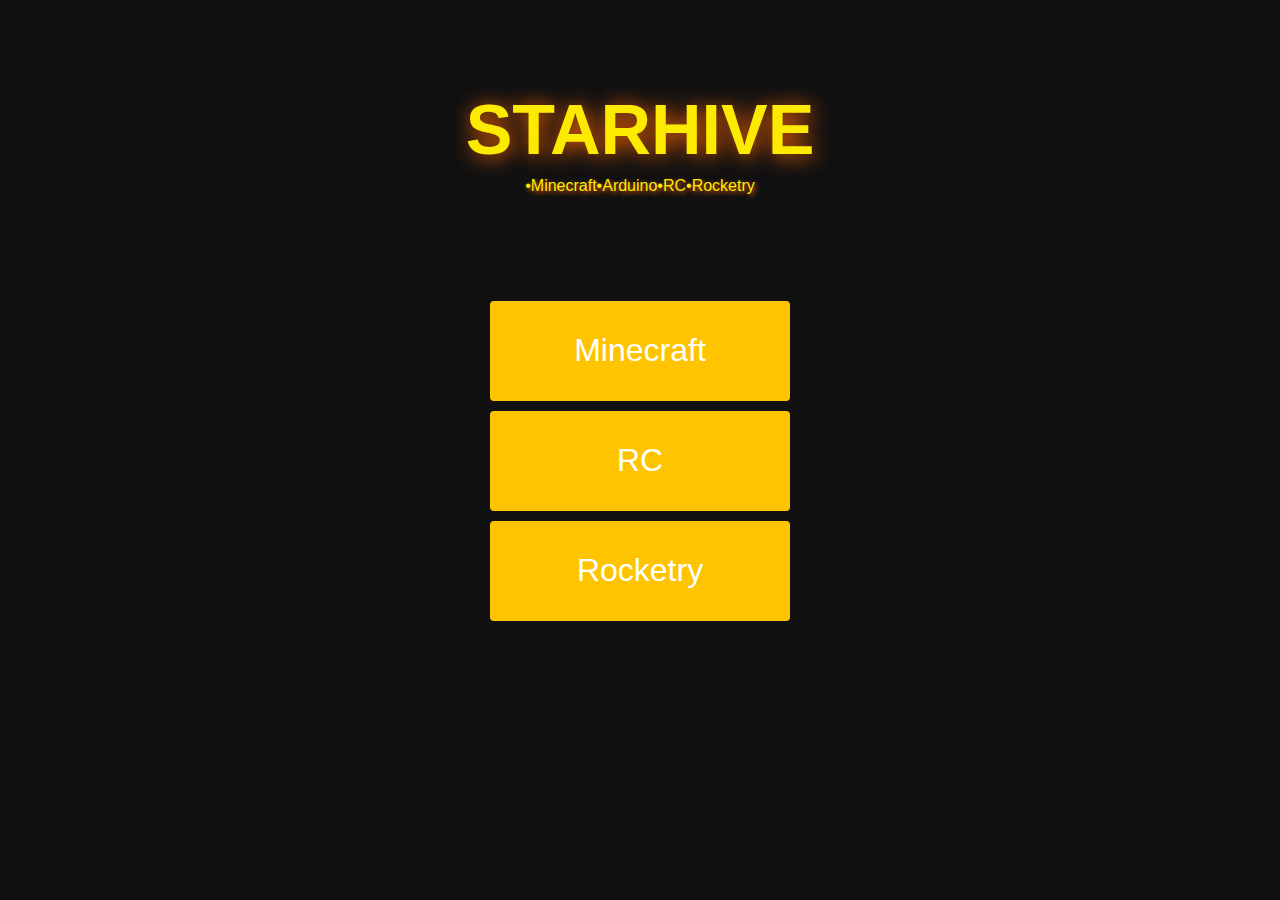
<file: index.html>
<!DOCTYPE html>
<html>
    <head>  
    <meta name="viewport" content="width=device-width, initial-scale=1.0">
    <link rel="stylesheet" href="Styles/style.css">          
    </head>
    <body>
    <div class="STARHIVEh1">
        <h1>STARHIVE</h1>
    </div>
        <div class="wrapper"> 
                <p>&#8226;Minecraft&#8226;Arduino&#8226;RC&#8226;Rocketry</p>
        </div>

        <div class="homebuttons">
            <a href="http://hacksmith55555.github.io/StarHive/Minecraft.html">
                <button class="btn btn1">Minecraft</button>
            </a>
                <button class="btn btn2">RC</button>
                <button class="btn btn3">Rocketry</button>
            
        </div>
        
    </body>    
</html>
</file>
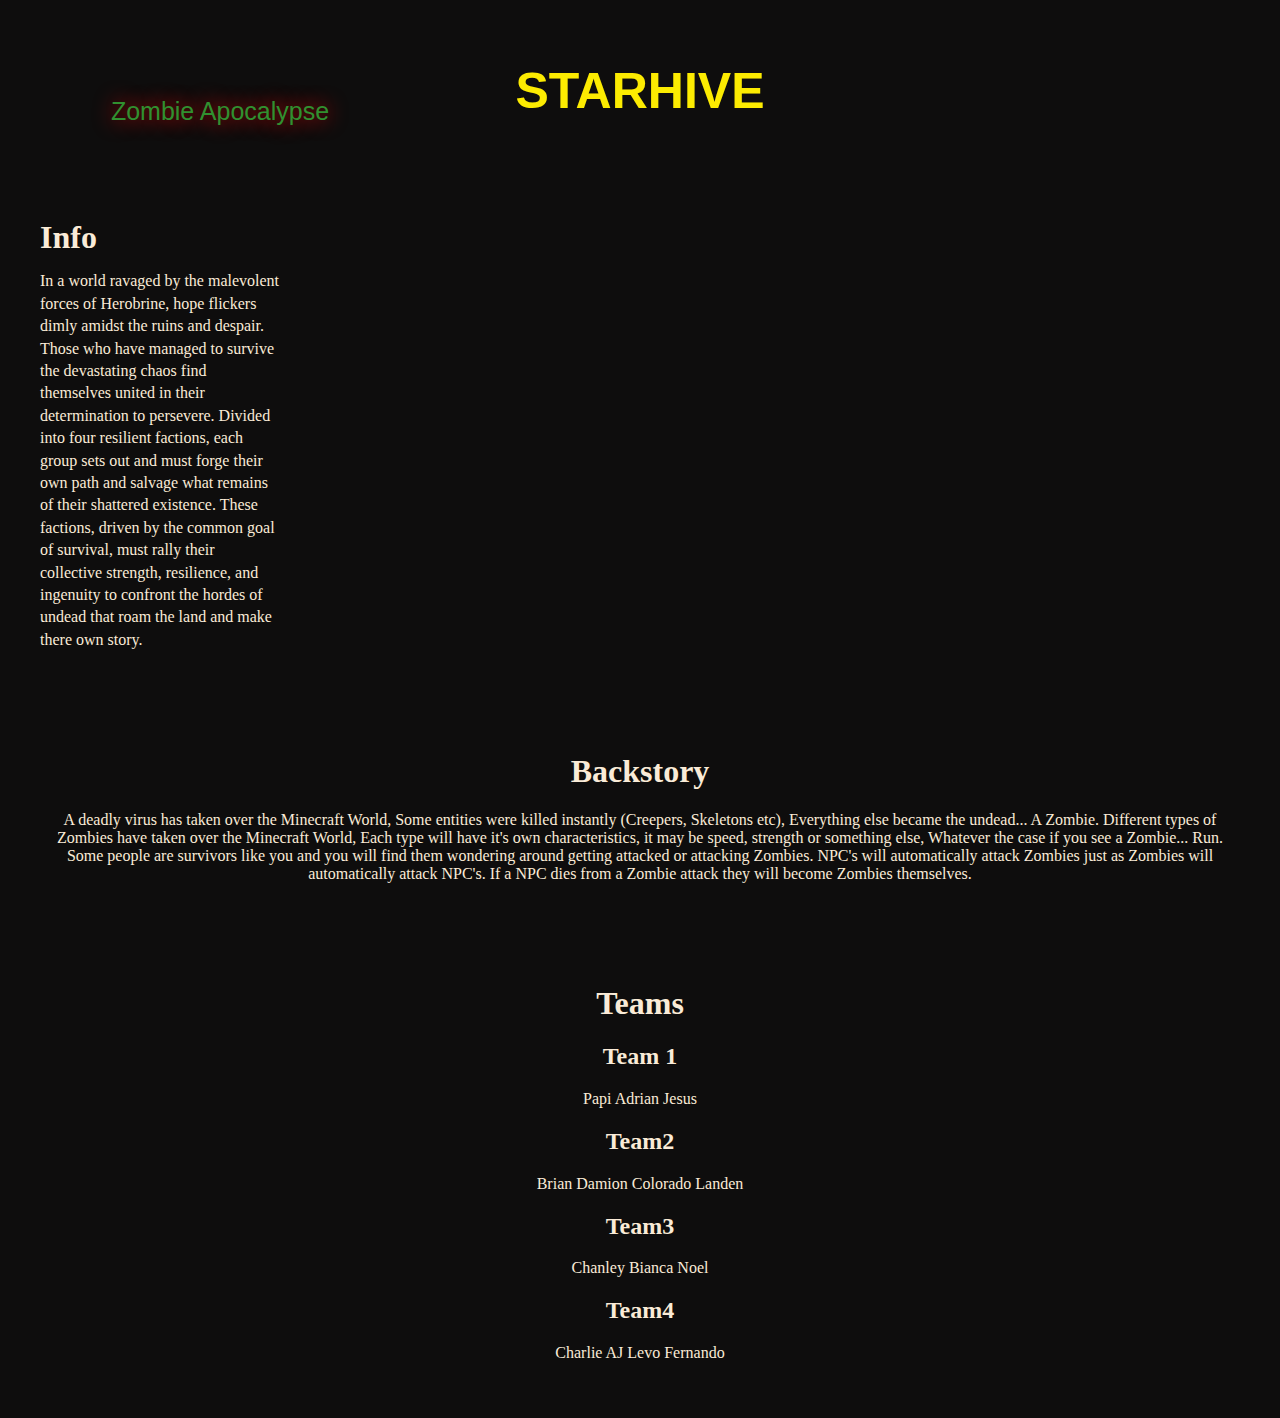
<file: Minecraft.html>
<!DOCTYPE html>
<html lang="en">
<head>
    <link rel="stylesheet" href="Styles/minecraftstyle.css"> 
    <meta charset="UTF-8">
    <meta http-equiv="X-UA-Compatible" content="IE=edge">
    <meta name="viewport" content="width=device-width, initial-scale=1.0">
    <title>Document</title>
</head>
<body>
    <div class="header">
        <h1>
            STARHIVE
        </h1>
        <p>
            Zombie Apocalypse
        </p>
    </div>

    <div class="infosection">
        <h1>
            Info
        </h1>
        <p>
            In a world ravaged by the malevolent forces of Herobrine, hope flickers dimly amidst the ruins and despair. Those who have managed to survive the devastating chaos find themselves united in their determination to persevere. Divided into four resilient factions, each group sets out and must forge their own path and salvage what remains of their shattered existence. These factions, driven by the common goal of survival, must rally their collective strength, resilience, and ingenuity to confront the hordes of undead that roam the land and make there own story.
    </div>
    <div class="backstory">
        <h1>
            Backstory
        </h1>
        <p>
            A deadly virus has taken over the Minecraft World, Some entities were killed instantly (Creepers, Skeletons etc), Everything else became the undead... A Zombie.
            Different types of Zombies have taken over the Minecraft World, Each type will have it's own characteristics, it may be speed, strength or something else,
            Whatever the case if you see a Zombie... Run.
            Some people are survivors like you and you will find them wondering around getting attacked or attacking Zombies.
             NPC's will automatically attack Zombies just as Zombies will automatically attack NPC's. If a NPC dies from a Zombie attack they will become Zombies themselves.
        </p>
    </div>
    <div class="teams">
        <h1>
            Teams
        </h1>
        <h2>
            Team 1
        </h2>
            <p>
                Papi
                Adrian
                Jesus
            </p>
        <h2>
            Team2
        </h2>
            <p>
                Brian
                Damion
                Colorado
                Landen
            </p>
        <h2>
            Team3
        </h2>
            <p>
                Chanley
                Bianca
                Noel
            </p>
        <h2>
            Team4
        </h2>
            <p>
                Charlie
                AJ
                Levo
                Fernando
            </p>
    </div>
</body>
</html>
</file>
<file: Styles/style.css>
.wrapper {
    color: rgb(255, 255, 255);
    text-align:center;
    color: #fceb01;
    font-family: Arial, Helvetica, sans-serif, "Times new Roman";
    text-shadow: 2px 2px 5px rgb(255, 102, 0);
    margin-top: -2.5rem;
    padding-bottom: 5rem;
    
}

.img-banner{
    display: none;
}   

.img-info{
    width: 100%;
}

.img-info h2{
    padding: 30px 30px 20px;
    font-family: Arial;
    font-size: 50px;
    
    line-height: 44px;
}

.img-info p{
    padding: 0px 30px 20px;
    font-family: Arial;
    font-size: 16px;
    color: #111;
    line-height: 24px;
}

.img-me{
    width: 100%;
}

html{
    background-color: #111;
}

.STARHIVEh1{
    text-align: center;
    color: rgb(252, 235, 1);
    font-family: Arial, Helvetica, sans-serif, "Times new Roman";
    font-size: 35px;
    padding-top: 1em;
    text-shadow: 2px 2px 20px rgb(255, 102, 0);
}

.homebuttons{
    text-align: center;
    justify-content: center;
    align-items: center;
    display: flex;
    flex-direction: column;
}

.btn{
    border: none;
    width: 300px;
    height: 100px;
    color: white;
    background-color: rgb(255, 196, 0);
    border-radius: 4px;
    box-shadow: inset 0 0 0 0 #634504;
    transition: ease-out 0.3s;
    font-size: 2rem;
    outline: none;
    margin-top: 10px;
}

.btn:hover {
    box-shadow: inset 300px 0 0 0  #634504;
    cursor: pointer;
    color: rgb(247, 222, 0);
}
</file>
<file: Styles/minecraftstyle.css>
body{
    background-color: rgb(14, 13, 13);
    

}
html{
   overflow-x: hidden; 
}
.header{
    text-align: center;
    font-family: Impact, Haettenschweiler, 'Arial Narrow Bold', sans-serif;
    font-size: 25px;
    padding: 20px;
}

.header h1{
    color:#fceb01;
    width: 100%;
    height: 100%;
    left: 0px;
    align-items: center;
    justify-content: center;
}

.header p{
    color: rgb(48, 145, 48);
    width: 100%;
    height: 100%;
    left: 70px;
    top: 4.5rem;
    text-shadow: 0 0 20px #e90101;
   max-width: 300px;
   position:absolute;

}


.infosection {
    color:antiquewhite;
    line-height: 1.4em;
    width: 15rem;
    padding: 2rem;
}

.backstory{
    color: antiquewhite;
    text-align:center;
    padding: 2rem;
}

.teams{
    color: antiquewhite;
    text-align: center;
    padding:2rem;
}
</file>
